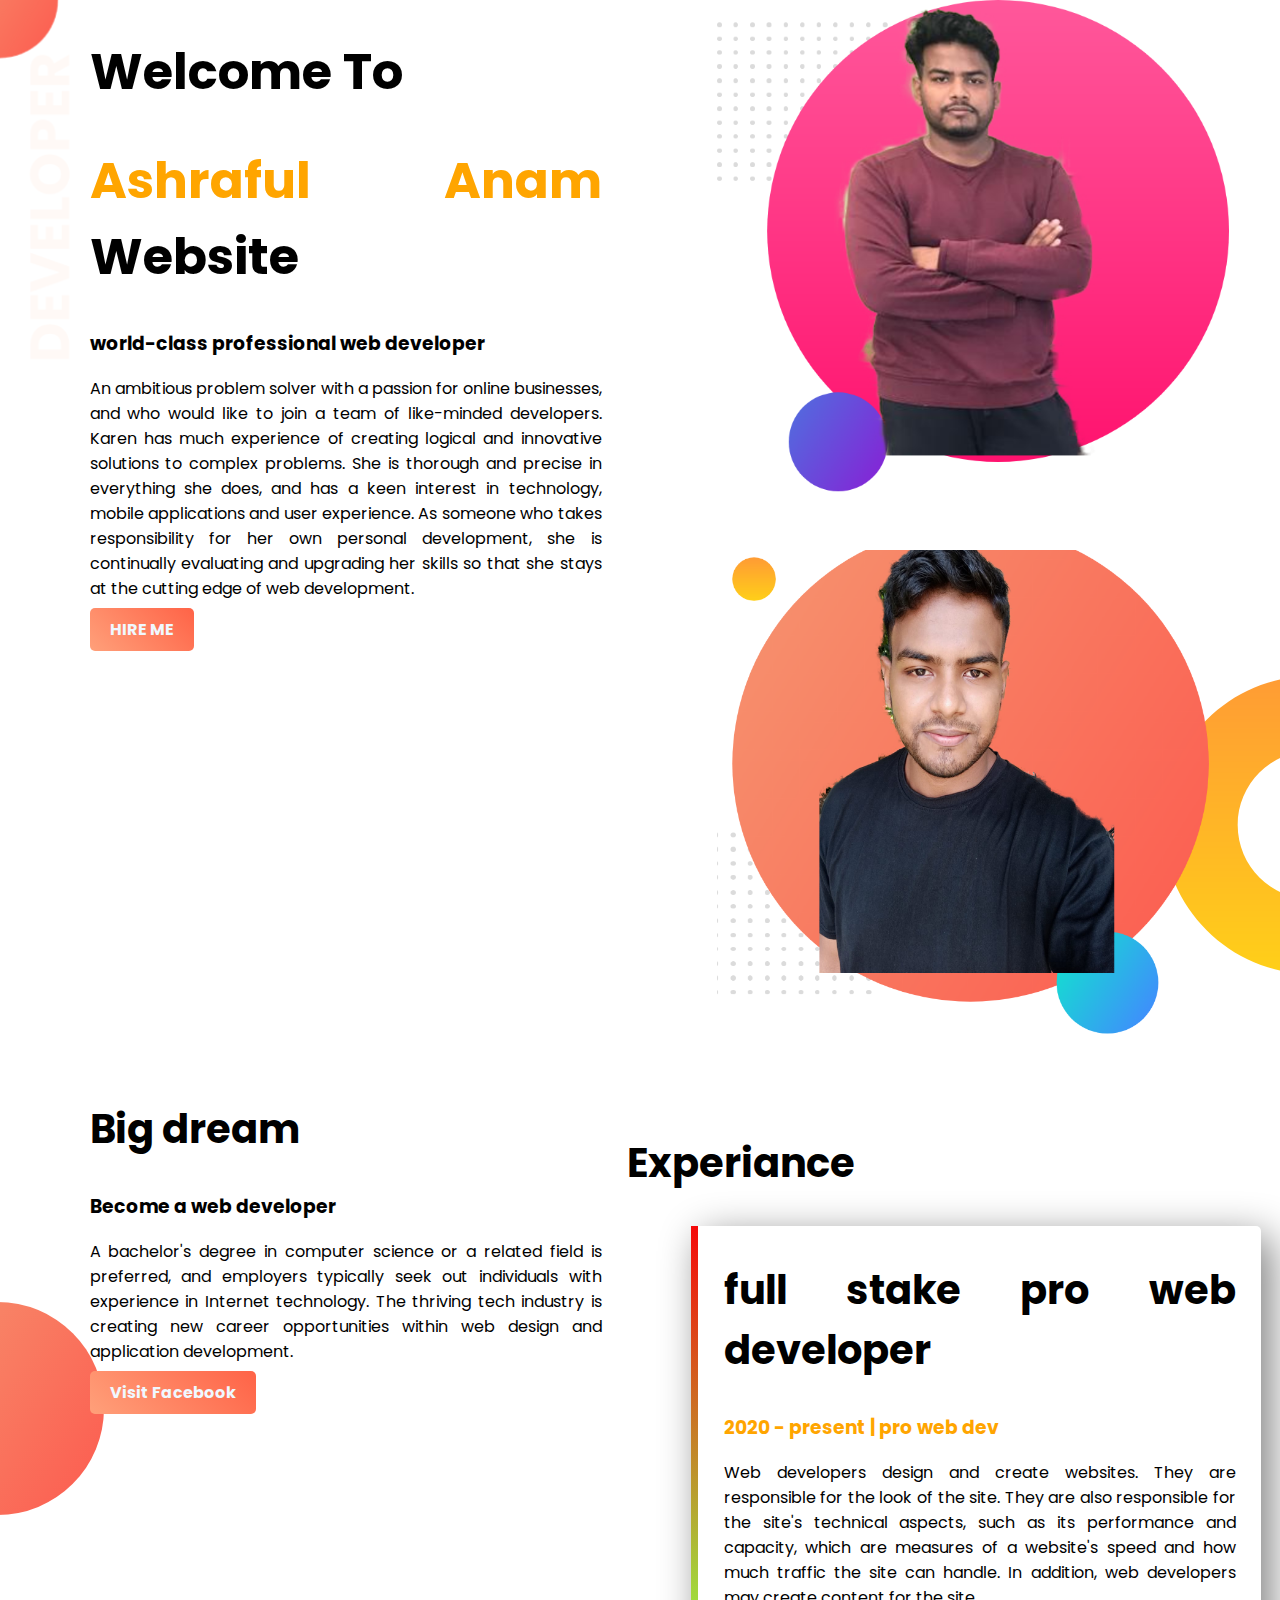
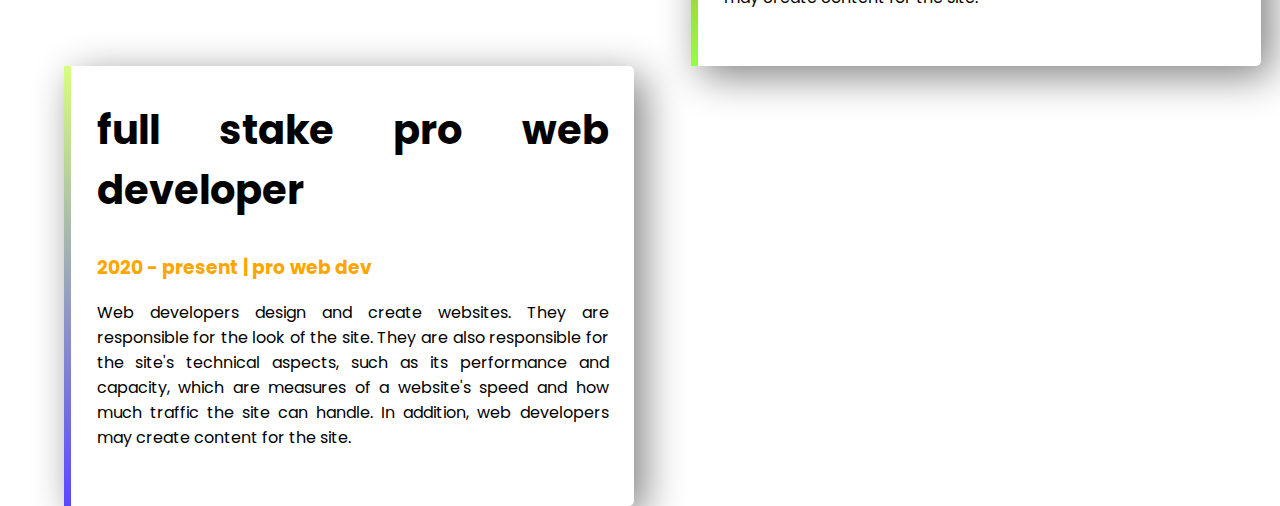
<file: index.html>
<!DOCTYPE html>
<html lang="en">

<head>
    <meta charset="UTF-8">
    <meta name="viewport" content="width=device-width, initial-scale=1.0">
    <title>Document</title>
    <link href="https://fonts.googleapis.com/css2?family=Poppins:wght@500&display=swap" rel="stylesheet">
    <link rel="stylesheet" href="style.css">
</head>

<body>

    <section class="top-banner">
        <div class="half-width">
            <h1>Welcome To</h1>
            <h1><span class="orange-area">Ashraful Anam</span> Website</h1>
            <h3>world-class professional web developer</h3>
            <p>An ambitious problem solver with a passion for online businesses, and who
                would like to join a team of like-minded developers. Karen has much
                experience of creating logical and innovative solutions to complex problems.
                She is thorough and precise in everything she does, and has a keen interest in
                technology, mobile applications and user experience. As someone who takes
                responsibility for her own personal development, she is continually evaluating
                and upgrading her skills so that she stays at the cutting edge of web
                development. </p>
            <a class="top-button" target="_blank" href="https://www.linkedin.com/in/ashraful-anam-4923641a1/">HIRE
                ME</a>


        </div>
        <div class="half-width">
            <img src="images/nabil_2.png" alt="">
        </div>
    </section>
    <section class="dream-area">
        <div class="half-width">
            <img src="images/nabil_1.png" alt="">
        </div>
        <div class="half-width">
            <h2>Big dream</h2>
            <h3>Become a web developer</h3>
            <p>A bachelor's degree in computer science or a related field is preferred, and employers typically seek out
                individuals with experience in Internet technology. The thriving tech industry is creating new career
                opportunities within web design and application development.</p>
            <a class="visit-button" target="_blank" href="https://web.facebook.com/ashraful.anam.5/">Visit Facebook</a>
        </div>

    </section>
    <section class="experiance-area">
        <h2>Experiance</h2>
        <div id="full-stack" class="half-width single-experiance">
            <h2>full stake pro web developer</h2>
            <h3><span class="orange-area">2020 - present | pro web dev</span></h3>
            <p>Web developers design and create websites. They are responsible for the look of the site. They are also
                responsible for the site's technical aspects, such as its performance and capacity, which are measures
                of a website's speed and how much traffic the site can handle. In addition, web developers may create
                content for the site.</p>

        </div>
        <div id="baby-stack" class="half-width single-experiance">
            <h2>full stake pro web developer</h2>
            <h3><span class="orange-area">2020 - present | pro web dev</span></h3>
            <p>Web developers design and create websites. They are responsible for the look of the site. They are also
                responsible for the site's technical aspects, such as its performance and capacity, which are measures
                of a website's speed and how much traffic the site can handle. In addition, web developers may create
                content for the site.</p>
        </div>

    </section>
</body>

</html>
</file>
<file: style.css>
body{
    font-family: 'Poppins', sans-serif;
    margin: 0px;
    padding: 0px;
}
h1{
    font-size: 50px;
    
}
h2{
    font-size: 40px;
}
.orange-area{
    color: orange;
}
.half-width{
    width: 40%;
    margin-left: 5%;
    float: left;
    padding-left: 2%;
    padding-right: 2%;
    text-align: justify;
    
   
}
.half-width img{
    width: 100%;
}
.top-banner{
    background-image: url(images/top-banner.png);
    background-repeat: no-repeat;
}
section{
    height: 550px;
}
.top-button{
    text-decoration: none;
    background-image: linear-gradient(45deg,lightsalmon,tomato);
    padding: 10px 20px;
    color: aliceblue;
    border-radius: 5px;
    font-weight: 700;
    
}
.visit-button{
    text-decoration: none;
    background-image: linear-gradient(45deg,lightsalmon,tomato);
    padding: 10px 20px;
    color: aliceblue;
    border-radius: 5px;
    font-weight: 700;
    
}
.dream-area{
    background-image: url(images/dream-bg.png);
    background-repeat: no-repeat;
    background-position: right;
}
.single-experiance{
    box-shadow:10px 10px 40px gray;
    border-radius: 5px;
    height: 80%;
    text-align: justify;
}
.single-experiance{
    box-shadow: 10px 10px 40px grey;
    border-radius: 5px;
    height: 80%;
}
.experiance-area{
    background-image: url(images/exp-bg.png);
    background-repeat: no-repeat;
    background-position: left;
}
#full-stack{
    border-left: 7px solid;
    border-image: linear-gradient( rgb(245, 9, 9),rgb(145, 255, 71));
    border-image-slice: 1;
}
#baby-stack{
    border-left: 7px solid;
    border-image: linear-gradient( rgb(215, 255, 122),rgb(89, 71, 255));
    border-image-slice: 1;
}
</file>
